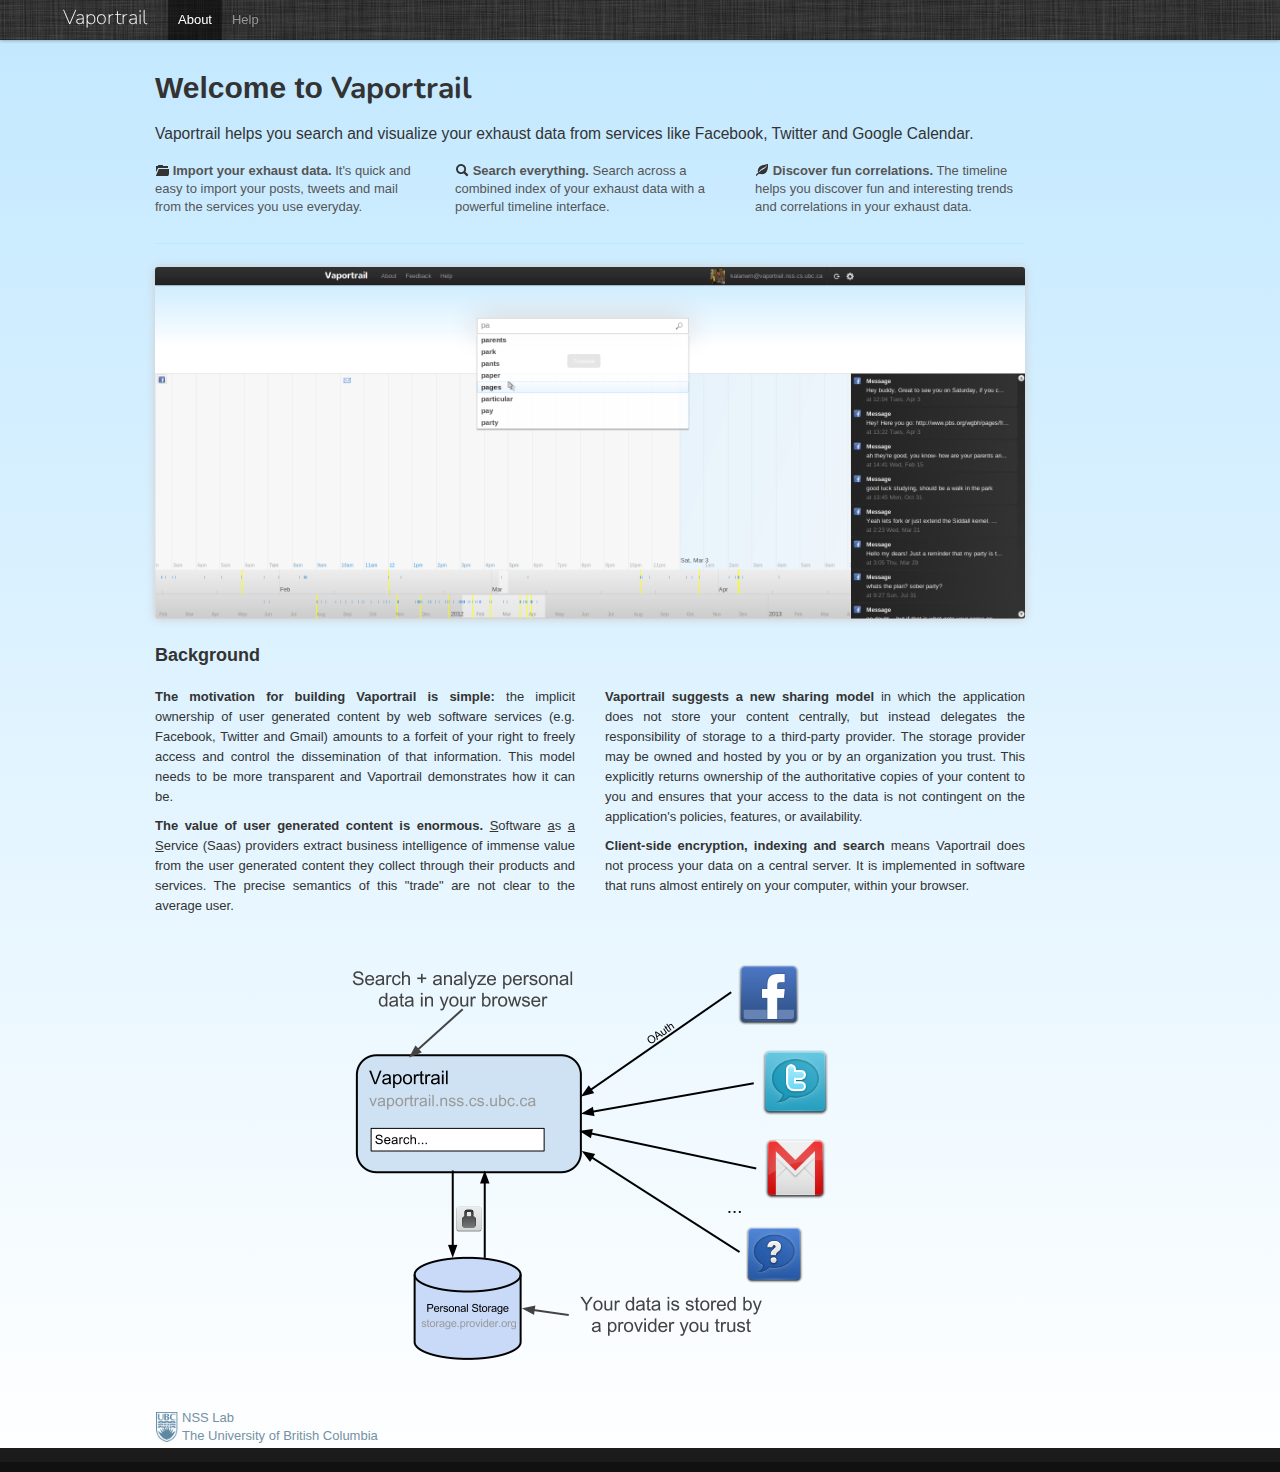
<file: www/about/index.html>
<!DOCTYPE html>
<html>
	<head>
		<meta charset="utf-8">
		<title>Vaportrail: About the app </title>
		
		<script type="text/javascript" src="../jquery/jquery-1.7.1.min.js"></script>
		<script type="text/javascript" src="../js/vaportrail.util.js"></script>
		<link rel="stylesheet" type="text/css" href="../bootstrap/css/bootstrap.min.css" />
		<link rel="stylesheet" type="text/css" href="../bootstrap/css/bootstrap-responsive.min.css" />
		<link rel="stylesheet" type="text/css" href="../css/vaportrail.css" />
		<!--<link href='https://fonts.googleapis.com/css?family=Nunito:700' rel='stylesheet' type='text/css'>-->
		
		<script type="text/javascript">
			$(document).ready(function(){
				if(vpt_is_notebook()){
					small_display();
				}
			})
		</script>
		
		<style type="text/css">
		
		
			.span45{
				float: left;
				margin-left: 30px;
				width: 420px;
			}
		
			
			.justify{
				text-align: justify;
				text-justify: newspaper;
				line-height: 20px;
			}
			
			.grey{
				color: #555;
			}
			
		</style>
		
	</head>
	
	<body>
		<div class="navbar navbar-fixed-top">
			<div class="navbar-inner">
				<div class="container">
					<a class="brand" href="/" style="padding-left:28px">Vaportrail</a>
					<div class="nav-collapse">
						<ul class="nav">
							<li class="active"><a href="/about">About</a></li>
							<li><a href="/compat">Help</a></li>
						</ul>
					</div>
				</div>
			</div>
		</div>
		
		
		
		<div class="container copy-container">
			<div class="row">
				<div class="span9 offset1">
					<h1>Welcome to <span class="brand">Vaportrail</span></h1>
				
					<br />
					<span class="big">
					Vaportrail helps you search and visualize your exhaust data from services like Facebook, Twitter and Google Calendar.  
					</span>
					<br /><br />
					<div class="row">
						<div class="span3">
							<p class="grey">
								<i class="icon-folder-open"></i>&nbsp;<strong>Import your exhaust data.</strong>
								It's quick and easy to import your posts, tweets and mail from the services
								you use everyday.
								
				
							</p>
						</div>
						<div class="span3">
							<p class="grey">
								<i class="icon-search"></i>&nbsp;<strong>Search everything.</strong>
								Search across a combined index of your exhaust data with a powerful
								timeline interface.
								
							</p>
						</div>
						<div class="span3">
							<p class="grey">
								<i class="icon-leaf"></i>&nbsp;<strong>Discover fun correlations.</strong>
								The timeline helps you discover fun and interesting trends and
								correlations in your exhaust data.
								
							</p>
						</div>
					</div>
					<br />
					<div class="rule"></div>

					
					<div class="row" align="center">
					    <div class="span9">
					    <br />
					    <img src="../images/vpt-new.png" style="width:870px;border-radius:3px;box-shadow:0 0 10px #ccc" />
					    
					    </div>
					</div>
					<br />
					<div class="row">
						<div class="span45">
							<h3>Background</h3>
							<br />
							<p class="justify">
								<b>The motivation for building Vaportrail is simple:</b> the implicit ownership of user generated content
								by web software services (e.g. Facebook, Twitter and Gmail) amounts to a forfeit of your right to
								freely access and control the dissemination of that information. This model needs to be more transparent
								and Vaportrail demonstrates how it can be.
								 
								 
							</p>
							<p class="justify">
								<b>The value of user generated content is enormous.</b> <u>S</u>oftware <u>a</u>s <u>a</u> <u>S</u>ervice (Saas)
								providers extract business intelligence of immense value from the user generated content they collect through their
								products and services. The precise semantics of this "trade" are not clear to the average user.      
							</p>
						</div>
						<div class="span45">
							<h3>&nbsp;</h3><br />
							<p class="justify">
								<b>Vaportrail suggests a new sharing model</b> in which the application does not store your content centrally, 
								but instead delegates the responsibility of storage to a third-party provider. The storage provider may be owned
								and hosted by you or by an organization you trust. This explicitly returns ownership of the authoritative
								copies of your content to you and ensures that your access to the data is not contingent on the application's policies,
								features, or availability.   
							</p>   
							<p class="justify">
								<b>Client-side encryption, indexing and search</b> means Vaportrail does not process your data on a central server.
								It is implemented in software that runs almost entirely on your computer,
								within your browser.
								
							</p>  
						</div>
					</div>
					<div class="row">
						<div class="span9" align="center">
						    <br /><br />
							<img src="info-graphic-1.png" />
							<br /><br />&nbsp;
						</div>
					</div>
				</div>
			</div>
			
		</div>
		
		
		
		<div id="branding_flow">
			<div class="container">
				<div class="row">
					<div class="offset1">
						<table>
							<tr>
							<td valign="middle">						
								<img id="ubc_brand" src="../images/ubcgrey_basic.png" />
							</td>
							<td valign="middle">
								<a href="http://www.cs.ubc.ca/labs/nss/">NSS Lab</a><br />
								The University of British Columbia	
							</td>
							</tr>
						</table>
					</div>
				</div>
			</div>
		</div>
		
		<div id="footer_flow">
			<div id="footer1">
				<div id="container">
				
				</div>
			</div>
			<div id="footer2">
				<div id="container">
				
				</div>
			</div>
		</div>
	
		<script src="../bootstrap/js/bootstrap.min.js"></script>
	
	</body>
</html>
</file>
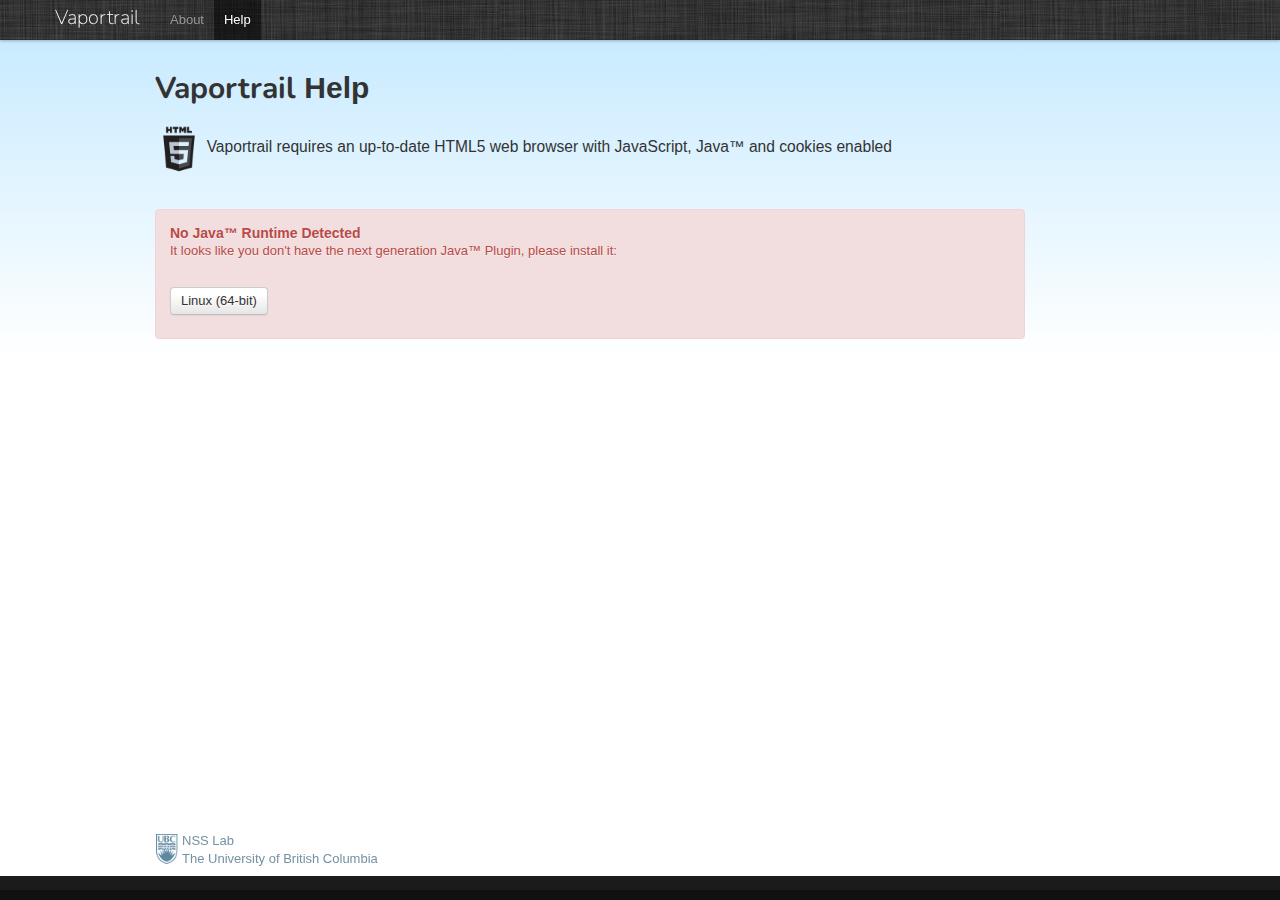
<file: www/compat/index.html>
<!DOCTYPE html>
<html>
	<head>
		<meta charset="utf-8">
		<title>Vaportrail: Help </title>
		
		<script type="text/javascript" src="../js/deployJava.js"></script>
		<script type="text/javascript" src="../jquery/jquery-1.7.1.min.js"></script>
		<script type="text/javascript" src="../js/vaportrail.util.js"></script>
		<link rel="stylesheet" type="text/css" href="../bootstrap/css/bootstrap.min.css" />
		<link rel="stylesheet" type="text/css" href="../bootstrap/css/bootstrap-responsive.min.css" />
		<link rel="stylesheet" type="text/css" href="../css/vaportrail.css" />
		
		
		<script type="text/javascript">
			$(document).ready(function(){
				if(vpt_is_notebook()){
					small_display();
				}
				
				var jres = deployJava.getJREs();
				
				if(jres.length){
				    $('#java_alert').removeClass('alert-error').addClass('alert-success')
				    $('#java_heading').html('Java&trade; Plugin Detected ('+jres[0]+')');
				    $('#java_msg').html('Awesome, it looks like you have the next generation Java&trade; Plugin installed!')    
				}else{
				    var isLinux = navigator.userAgent.toLowerCase().indexOf('linux') != -1;
				    if(isLinux){
				        $('#java_linux_btns').show();
				    }else{
				        $('#java_win_btn').show();
				    }
				}
				
			})
			
			function get_java_linux(arch){
			    $('#java_dl').attr('href', 'install_java_linux'+ arch + '.sh');
			    $('#java_linux_modal').modal('show');
			}
			
			function get_java_win32(){
			    location.href = 'http://www.java.com/getjava/';
			}
			
		</script>
		
		<style type="text/css">
			.grey{
				color: #555;
			}
			
		</style>
		
	</head>
	
	<body>
		<div class="navbar navbar-fixed-top">
			<div class="navbar-inner">
				<div class="container">
					<a class="brand" href="/">Vaportrail</a>
					<div class="nav-collapse">
						<ul class="nav">
							<li><a href="/about">About</a></li>
							<li class="active"><a href="/compat">Help</a></li>
						</ul>
					</div>
				</div>
			</div>
		</div>
		
		<div id="java_linux_modal" class="modal fade">
		    <div class="modal-header">
		        <a class="close" data-dismiss="modal">×</a>
		        <h3>Install Java&trade;</h3>
	        </div>
	        <div class="modal-body">
	            <div align="center">
	                <a href="http://www.java.com/en/download/linux_manual.jsp">Manual Installation</a> or 
	                <a id="java_dl" class="btn" target="_blank" href="">Download Install Script (1KB)</a> 
	            </div>
	            <br />
	            <p>
	                <strong>Automatic Installation</strong><br />
	                <ol>
	                    <li>Download the install script</li>
	                    <li>Make the script executable <code>chmod +x install_java_linux&lt;arch&gt;.sh</code></li>
	                    <li>Run the script <code>./install_java_linux&lt;arch&gt;.sh</code></li>
	                    <li>Restart your browser</li>
	                </ol>
	            </p>
	        </div>
	        <div class="modal-footer">
	            <a href="#" data-dismiss="modal" class="btn">Finished</a>
	        </div>
		</div>
		
		<div class="container copy-container">
			<div class="row">
				<div class="span9 offset1">
					<h1><span class="brand">Vaportrail</span> Help</h1>
				
					<br />
					<img src="../images/HTML5_1Color_Black.png" style="height:48px;" align="absmiddle" />
					<span class="big">
					Vaportrail requires an up-to-date HTML5 web browser with JavaScript, Java&trade; and cookies enabled   
					</span>
					<br /><br /><br />
					<div class="row">
						<div class="span9">
					
						
							<div id="java_alert" class="alert alert-block alert-error">
							    <h4 class="alert-heading" id="java_heading">No Java&trade; Runtime Detected</h4>
							    <p id="java_msg">
							        It looks like you don't have the next generation Java&trade; Plugin, please install it:
							    </p><br />
							    <div id="java_linux_btns" style="display:none">
							        <p>
							        <!--<div class="btn" onclick="get_java_linux(32)">Linux (32-bit)</div>&nbsp;&nbsp;-->
							        <div class="btn" onclick="get_java_linux(64)">Linux (64-bit)</div>
							        </p>
							    </div>
							    <div id="java_win_btn" style="display:none">
							        <p>
							            <div class="btn" onclick="get_java_win32()">Windows Installer</div>
							        </p>
							    </div>
							</div>
				
							
							
						</div>
					</div>
					
					
				</div>
			</div>
			
		</div>
		
		
		<div id="branding">
			<div class="container">
				<div class="row">
					<div class="offset1">
						<table>
							<tr>
							<td valign="middle">						
								<img id="ubc_brand" src="../images/ubcgrey_basic.png" />
							</td>
							<td valign="middle">
								<a href="http://www.cs.ubc.ca/labs/nss/">NSS Lab</a><br />
								The University of British Columbia	
							</td>
							</tr>
						</table>
					</div>
				</div>
			</div>
		</div>
		
		<div id="footer">
			<div id="footer1">
				<div id="container">
				
				</div>
			</div>
			<div id="footer2">
				<div id="container">
				
				</div>
			</div>
		</div>
	
		<script src="../bootstrap/js/bootstrap.min.js"></script>
	
	
	</body>
</html>
</file>
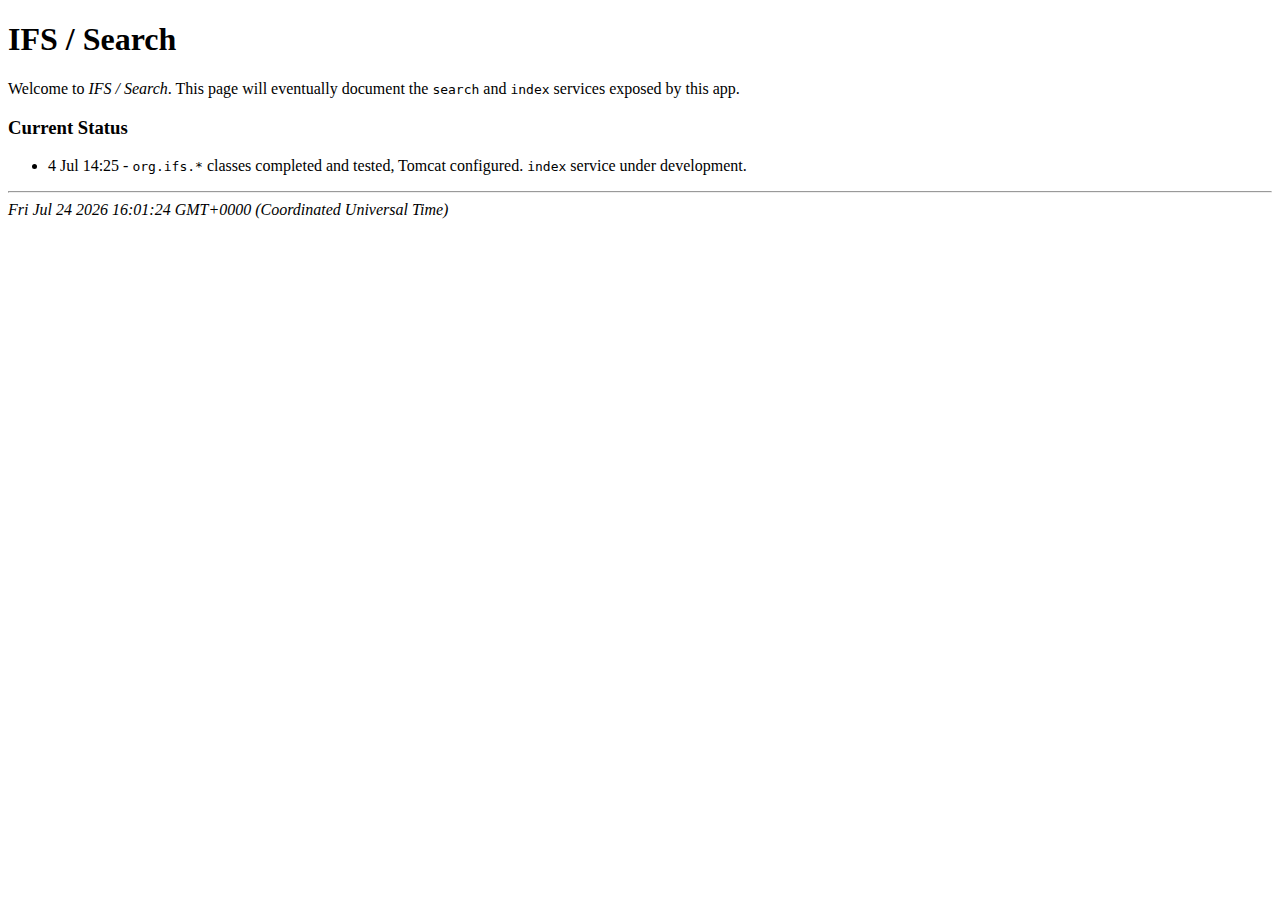
<file: www/remote-search/index.html>
<!DOCTYPE html>
<head>
	<title>IFS / Search</title>
</head>
<body>
	<section>
		<h1>IFS / Search</h1>
		<p>
			Welcome to <i>IFS / Search</i>. This page will eventually document the <tt>search</tt> and <tt>index</tt> services exposed by this app. 
		</p>
		<h3>Current Status</h3>
		<p>
			<ul>
				<li>4 Jul 14:25 - <tt>org.ifs.*</tt> classes completed and tested, Tomcat configured. <tt>index</tt> service under development.</li>
			</ul>
		</p>
	</section>
	<hr />
	<i><script>document.write(new Date())</script></>
</body>
</html>
</file>
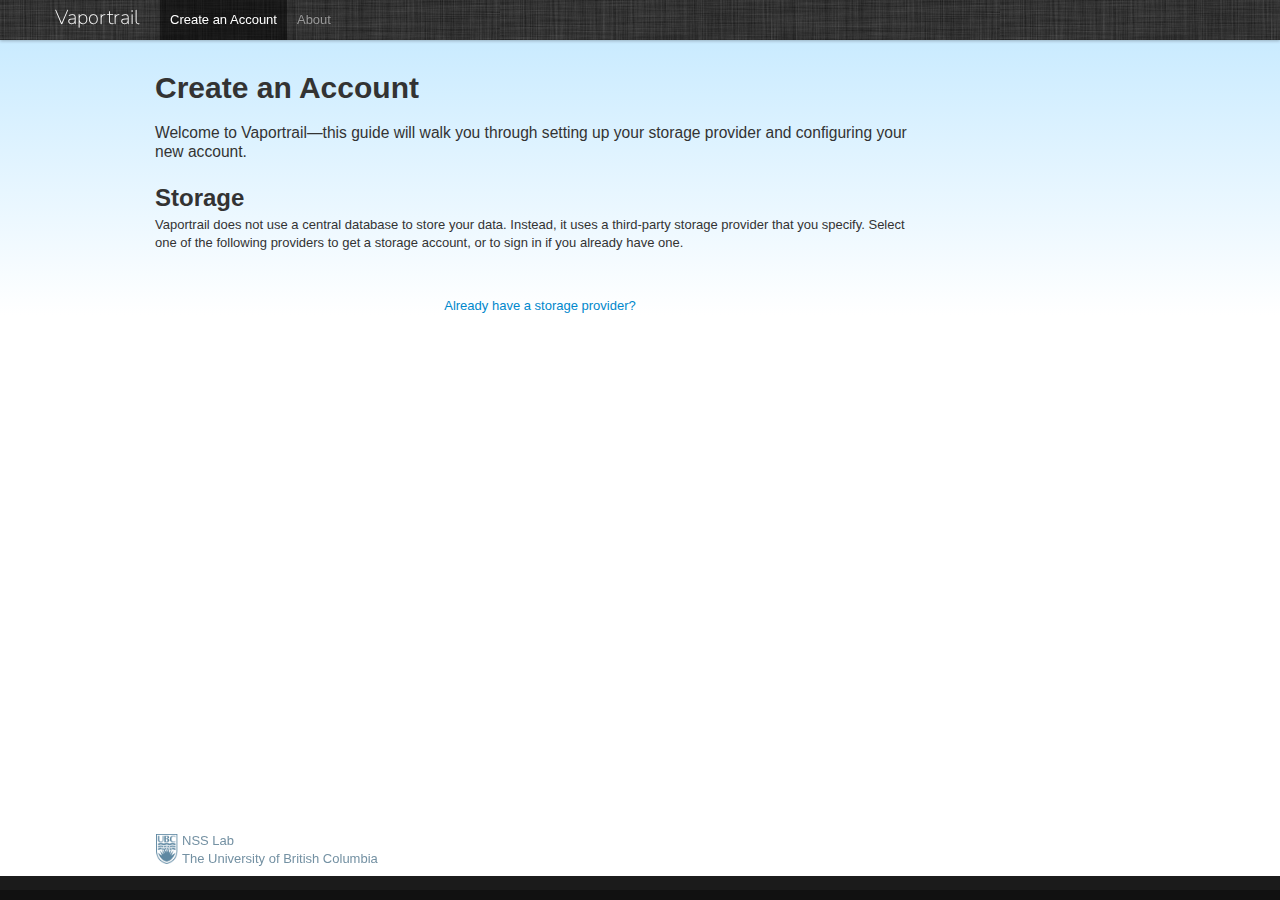
<file: www/start/index.html>
<!DOCTYPE html>
<html>
	<head>
		<meta charset="utf-8">
		<title>Vaportrail: Discover your exhaust data </title>
		
		<script type="text/javascript" src="../jquery/jquery-1.7.1.min.js"></script>
		<script type="text/javascript" src="../js/vaportrail.util.js"></script>
		<link rel="stylesheet" type="text/css" href="../bootstrap/css/bootstrap.min.css" />
		<link rel="stylesheet" type="text/css" href="../bootstrap/css/bootstrap-responsive.min.css" />
		<link rel="stylesheet" type="text/css" href="../css/vaportrail.css" />
		
		<script type="text/javascript">
		
			function populate_providers(){
				var p = vpt_get_providers();
				var e = document.getElementById('providers');
				
				function add_button(p, auth){
					var html = '<a href="redirect_provider(\''+p+'\')" class="btn btn-large ';
					if(auth){
						html += 'btn-success"><i class="icon-ok"></i>&nbsp; ';
					}else{
						html += 'btn-primary">';
					}
					html += vpt_provider_nicename(p) + '</a>&nbsp;&nbsp;';
					e.innerHTML += html;
				}
				
				$.each(p, function(i, pi){
					vpt_logged_in(pi, {
						success: function(){
							add_button(pi, true);
						},
						error: function(){
							add_button(pi, false);
						}
					})
				})
				
			}
			
			function add_redirect_provider(){
				var p = $('#provider_hostname').val();
				vpt_add_provider(p);
				redirect_provider(p);
			}
			
			function redirect_provider(p){
				vpt_provider_auth(p);
			}
		
			$(document).ready(function(){
			
				// crunch for notebooks, etc
				if(vpt_is_notebook()){
					small_display();
				}
				
				vpt_prime_providers();
				populate_providers();
			})
		</script>


	</head>
	
	<body>
		<div class="navbar navbar-fixed-top">
			<div class="navbar-inner">
				<div class="container">
					<a class="brand" href="/">Vaportrail</a>
					<div class="nav-collapse">
						<ul class="nav">
							<li class="active"><a href="#">Create an Account</a></li>
							<li><a href="/about">About</a></li>
						</ul>
					</div>
				</div>
			</div>
		</div>
		
		<div class="container copy-container">
			<div class="row">
				<div class="span8 offset1">
					<h1>Create an Account</h1>
					<br />
					<span class="big">
						Welcome to Vaportrail&mdash;this guide will walk you through setting up your storage
						provider and configuring your new account.
					</span>
					<br /><br />
					<h2>Storage</h2>
					<p>	
						Vaportrail does not use a central database to store your data. Instead, it uses a third-party storage provider
						that you specify. Select one of the following providers to get a storage account, or to sign in if you already have one. 
						 
					</p>	
					<br />
					<div align="center" id="providers"></div>
					<br />
					<div align="center">
						<a href="#add_provider_modal" data-toggle="modal">Already have a storage provider?</a>
					</div>
					
					<!--
					<h2>Configure</h2>
					<p>
						Tell us a bit about yourself&mdash;provide a name and optional profile picture to appear on your dashboard. Also,
						you will need a strong password. <strong>It is crucial that you keep your password somewhere safe.</strong> Without
						it, your data cannot be recovered.
						
					</p>
					<br />
					<div align="center">
						
						<div id="drop_pad">
							Drag & Drop<br />
							a Profile Picture
						</div>
					
						<br />
						<form class="form-inline">
							<input type="text" id="name" placeholder="Your name" /> <span style="color:#aaa">eg. Jane Smith</span><br /><br />
							<input type="password" id="pwd1" placeholder="Password" style="width:180px" />
							<input type="password" id="pwd2" placeholder="Confirm password" style="width:180px" />
							<a href="#" class="btn">Sign Up &raquo;</a>
							
						</form>
					
					
					</div>
					-->
				</div>
			</div>
		</div>
		
		<div id="branding">
			<div class="container">
				<div class="row">
					<div class="offset1">
						<table>
							<tr>
							<td valign="middle">						
								<img id="ubc_brand" src="../images/ubcgrey_basic.png" />
							</td>
							<td valign="middle">
								<a href="http://www.cs.ubc.ca/labs/nss/">NSS Lab</a><br />
								The University of British Columbia	
							</td>
							</tr>
						</table>
					</div>
				</div>
			</div>
		</div>
		
		
		<div id="footer">
			<div id="footer1">
				<div id="container">
				
				</div>
			</div>
			<div id="footer2">
				<div id="container">
				
				</div>
			</div>
		</div>
		
		
		<div class="modal fade" id="add_provider_modal">
			<div class="modal-header">
				<a class="close" data-dismiss="modal">×</a>
				<h3>Add Storage Provider</h3>
			</div>
			<div class="modal-body" align="center">
				<br />
				
				<form class="form-inline">
					<input type="text" id="provider_hostname" placeholder="Provider Hostname" />
					<span style="color:#aaa">eg. store.example.io</span>
				</form>
				
			</div>
			<div class="modal-footer">
				<a href="#" class="btn btn-primary" onclick="add_redirect_provider()">Save</a>
				<a href="#" data-dismiss="modal" class="btn">Cancel</a>
				
			</div>
		</div>
		
		<script src="../bootstrap/js/bootstrap.min.js"></script>
	
	</body>
</html>
</file>
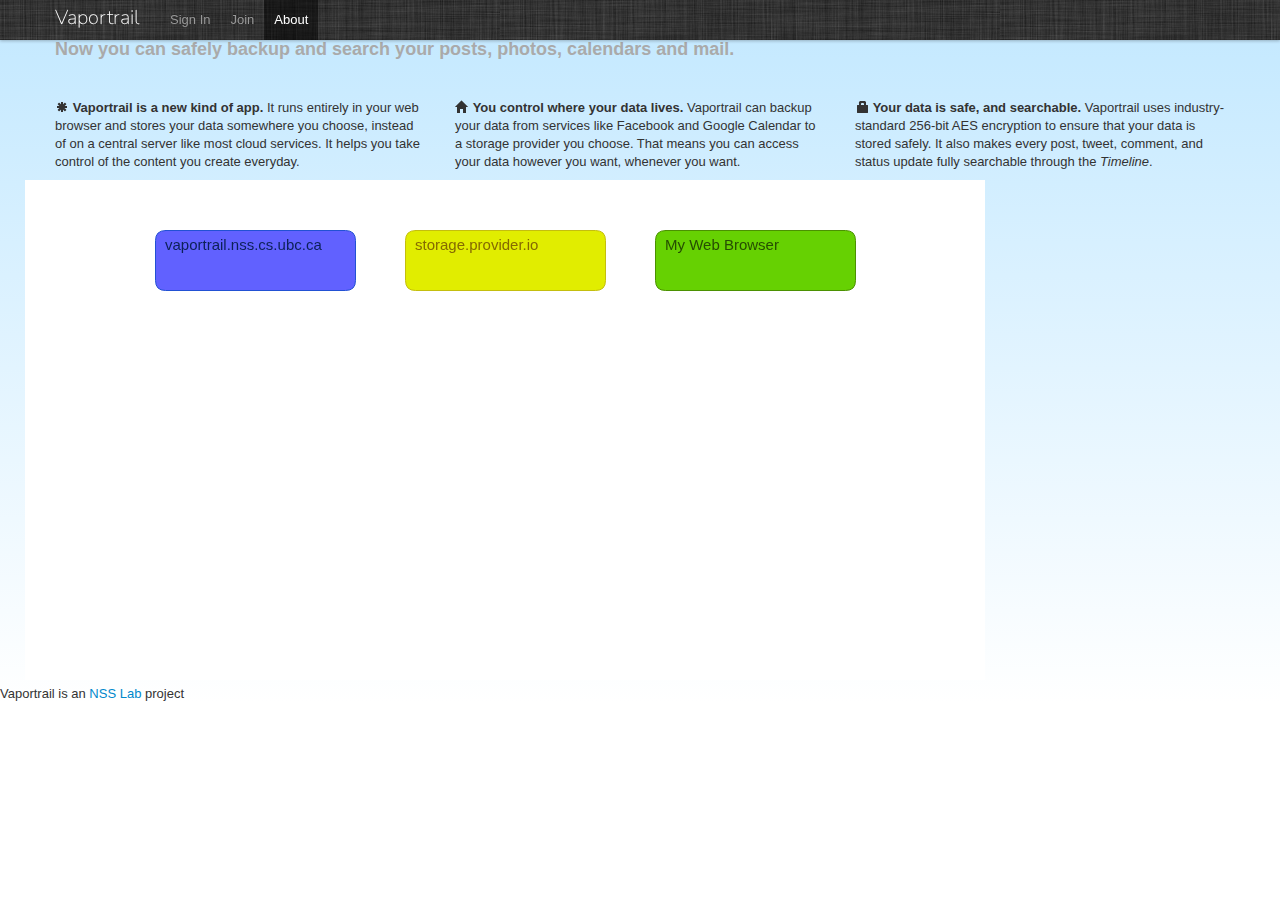
<file: www/about/index.old.html>
<!DOCTYPE html>
<html>
<head>
<title>Vaportrail | About</title>
<link rel="stylesheet" type="text/css" href="../bootstrap/css/bootstrap.min.css" />
<link rel="stylesheet" type="text/css" href="../bootstrap/css/bootstrap-responsive.min.css" />
<link rel="stylesheet" type="text/css" href="../css/vaportrail.css" />
<script type="text/javascript" src="Processing.js"></script>
</head>
<body>

<div class="navbar navbar-fixed-top">
<div class="navbar-inner">
<div class="container">
 
  <a class="brand" href="#">Vaportrail</a>
  <div class="nav-collapse">
    <ul class="nav">
      <li><a href="/app">Sign In</a></li>
      <li><a href="/app/join">Join</a></li>
      <li class="active"><a href="#">About</a></li>
    </ul>
  </div>
</div>
</div>
</div>


<div class="container">
	
	<h1>Welcome to Vaportrail.</h1>
	<h3 style="color:#aaa">Now you can safely backup and search your posts, photos, calendars and mail.</h3>
	<br /><br />
	
	<div class="row">
		<div class="span4">
			<p>
				<i class="icon-asterisk"></i>&nbsp;<strong>Vaportrail is a new kind of app.</strong>
				It runs entirely in your web browser and stores your data
				somewhere you choose, instead of on a central server like
				most cloud services. It helps you take control of the content you create
				everyday.
				
			</p>
		</div>
		<div class="span4">
			<p>
				<i class="icon-home"></i>&nbsp;<strong>You control where your data lives.</strong>
				Vaportrail can backup your data from services like
				Facebook and Google Calendar to a storage provider
				you choose. That means you can access your data however you want,
				whenever you want.  
			</p>
		</div>
		<div class="span4">
			<p>
				<i class="icon-lock"></i>&nbsp;<strong>Your data is safe, and searchable.</strong>
				Vaportrail uses industry-standard 256-bit AES encryption
				to ensure that your data is stored safely. It also
				makes every post, tweet, comment, and status update
				fully searchable through the <i>Timeline</i>.
			</p>
		</div>
	</div>
	
	<div class="row">
		<div>
			 <canvas data-processing-sources="about-vaportrail.pde.c" style="outline:none" id="about_sketch"></canvas>
		</div>
	</div>
		
		
</div>

<div id="footer" style="position:relative">
	Vaportrail is an <a href="#">NSS Lab</a> project
</div>


</body>
</html>
</file>
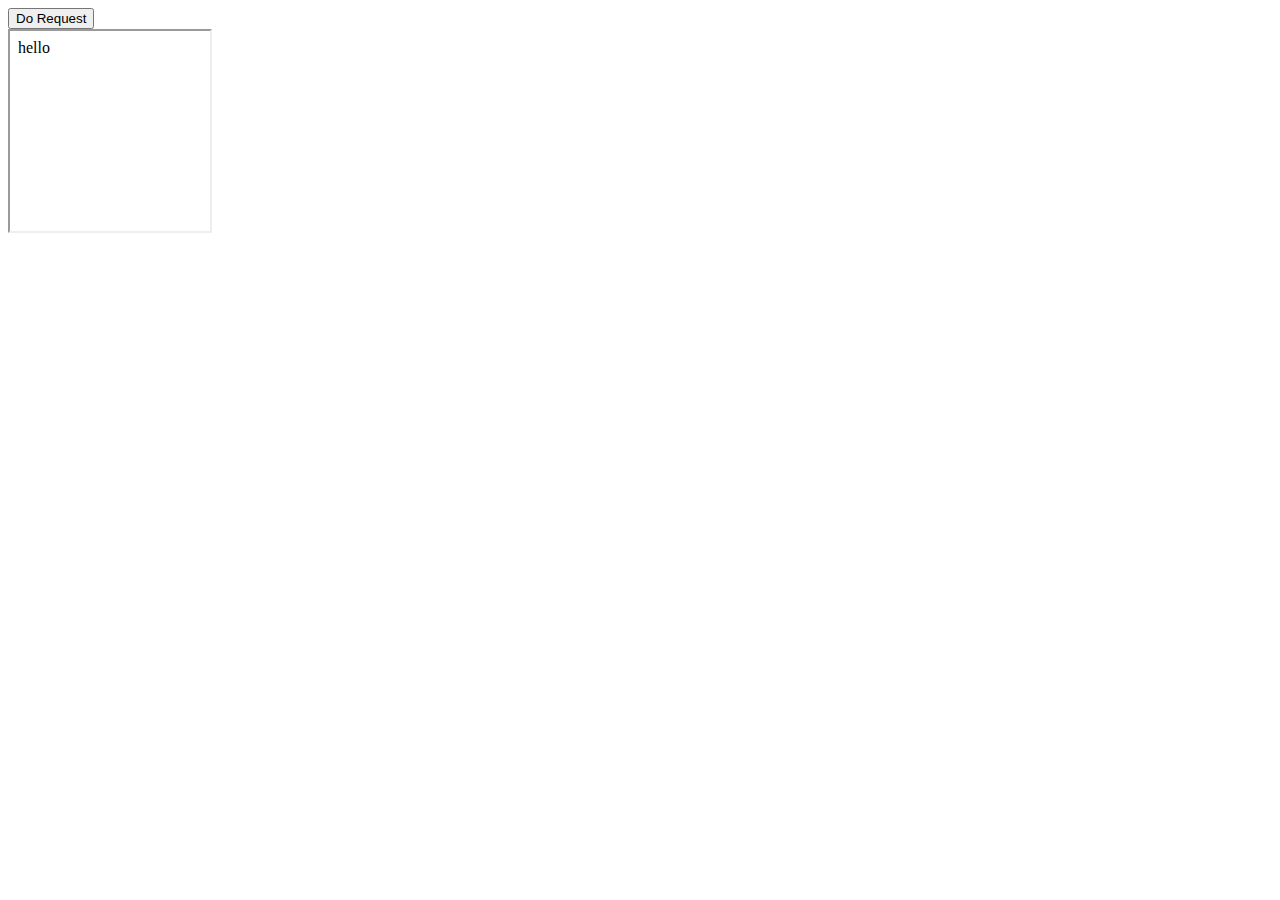
<file: www/cors/cors.html>
<html>
<head>
    <title>CORS lab</title>
    <script type="text/javascript" src="http://code.jquery.com/jquery-1.7.1.min.js"></script>
    <script>
        function do_request(){
            $.ajax({
                url: 'http://vaportrail.nss.cs.ubc.ca:8080/cors.php',
                type: 'GET',
                xhrFields: {withCredentials: true},
                complete: function(xhr, status){ handle_response(null, status, xhr); },
                success: handle_response
            })
        }
        
        function handle_response(data, status, xhr){
                $('#output').html('<br />STATUS: '+ xhr.statusText);
            
        }
        
    </script>
</head>
<body>
    <input type="button" value="Do Request" onclick="do_request()" /><br />
    <div id="output">

    </div>
    
    <iframe name="foo" id="foo" src="cors-sub.html" width="200" height="200"></iframe>
</body>
</html>
</file>
<file: www/css/vaportrail.css>
@import url(https://fonts.googleapis.com/css?family=Nunito:700);

body{
	background: -webkit-linear-gradient(top,#C2E8FF, #fff) no-repeat;
	background: -moz-linear-gradient(top,#C2E8FF, #fff) no-repeat;
	width: 100%;
	height: 100%;
}


small{
	color: #777;
}

.brand{
	font-family: 'Nunito',sans-serif;
}

.profile-pic{
	border-radius: 3px;
	box-shadow: 0 0 5px #039EFC;
}

.copy-container{
	margin-top: 170px;
}

.copy-container-small{
	margin-top: 70px;
}

.big{
	font-size: 1.2em;
}	

.rule{
	border-top:1px solid #C2E8FF;
	padding-top:5px
}	

.shift{
	position: relative;
	left: 18px;
	margin-top: 5px;
}

.x-progress{
    border: 1px solid #444;
    padding: 1px;
}

.x-bar{
    height: 4px;
    background: #C2E8FF;
}

.notification-bubble{
    display: none;
    padding: 10px;
    border-radius: 5px;
    background: #000;
    opacity: .8;
}

.notification-bubble-title{
    color: #fff;
    font-weight: bold;
}

.notification-bubble-text{
    color: #ccc;
    margin-top: 3px;
    margin-bottom: 3px;
}   

#importservice_window{
    position: absolute;
    right: 5px;
    top: 60px;
    width: 18.5%;
}


#footer{
	position: fixed;
	bottom: 0;
	width: 100%;
}

#footer_flow{
    width:100%;
}

#footer1{
	border-top: 4px solid #1c1c1c;
	background-color: #1b1b1b;
	/*height: 60px;*/
	height: 30px;
}

.footer1-small{
	height: 30px;
}

#footer2{
	background-color: #111;
	/*height: 40px;*/
	height: 20px;
}

.footer2-small{
	height: 20px;
}

#branding{
	position: fixed;
	width: 100%;
	/*bottom: 110px;*/
	bottom: 50px;
	color: #7491a3;
}

#branding_flow{
    width: 100%;
    color: #7491a3;
}

.branding-small{
	bottom: 50px;
}

#branding a, #branding_flow a{
	color: #7491a3; 
}

#ubc_brand{
	
	height:30px;
	width: 22px;
	margin-top:4px;
	margin-right:2px;
	
}

#trans_panel{
	background: -webkit-linear-gradient(top, #C2E8FF, #fff);
	background: -moz-linear-gradient(top, #C2E8FF, #fff);
	height: 500px;
	border-radius: 5px;
	/*border-top: 1px solid #9CDAFF;*/
	border-top: 1px solid #A6DDFF;
}

#trans_panel .ttab{
	display: none;
	text-align: center;
	padding-top: 70px;
}

#drop_pad{
	width: 90px;
	border: 3px dashed #aaa;
	color: #888;
	position: relative;
	margin: 0 auto;
	text-align: center;
	padding: 5px;
	border-radius: 5px;
}

#loading-badge{
	width:40%;
	margin:0 auto;
	background:#fff;
	border-radius:10px;
	padding:5px
}

#new_profile_pic{
	position:relative;
	/*padding: 8px;
	position:relative;
	border:2px dashed #aaa;
	border-radius:10px
	*/
}

#profile_pic{
    border-radius: 3px;
}

#tl_pane_scroll_up, #tl_pane_scroll_down{
    position:absolute;
    z-index:98;
    cursor:pointer;
    display:none;
    color:white
}

.btn-primary {
  background-color: hsl(86, 79%, 44%) !important;
  background-repeat: repeat-x;
  filter: progid:DXImageTransform.Microsoft.gradient(startColorstr="#daf6b5", endColorstr="#7cc817");
  background-image: -khtml-gradient(linear, left top, left bottom, from(#daf6b5), to(#7cc817));
  background-image: -moz-linear-gradient(top, #daf6b5, #7cc817);
  background-image: -ms-linear-gradient(top, #daf6b5, #7cc817);
  background-image: -webkit-gradient(linear, left top, left bottom, color-stop(0%, #daf6b5), color-stop(100%, #7cc817));
  background-image: -webkit-linear-gradient(top, #daf6b5, #7cc817);
  background-image: -o-linear-gradient(top, #daf6b5, #7cc817);
  background-image: linear-gradient(#daf6b5, #7cc817);
  border-color: #7cc817 #7cc817 hsl(86, 79%, 34%);
  color: #333 !important;
  text-shadow: 0 1px 1px rgba(255, 255, 255, 0.66);
  -webkit-font-smoothing: antialiased;
}


.navbar-inner{
    background: url(../images/linen-texture.png) repeat-x;
}

.navbar-inner .brand{
    /*color: #000;*/
}

.navbar-inner .nav > a {
    color: #555;
}

.navbar-inner .nav > a:hover {
    color: #000;
}

.navbar-inner .active {
    /*background: pink;*/
}

.navbar-inner .active > a {
    color: #000;
}


.navbar-text {
    color: #555;
}

.divider-vertical {
    /*background-color: #000;*/ /* darker */
    /*border-right: 1px solid #111;*/   /* lighter */
}


.nav-pills .active > a, .nav-pills .active > a:hover{
    background-color: #555;

}
</file>
